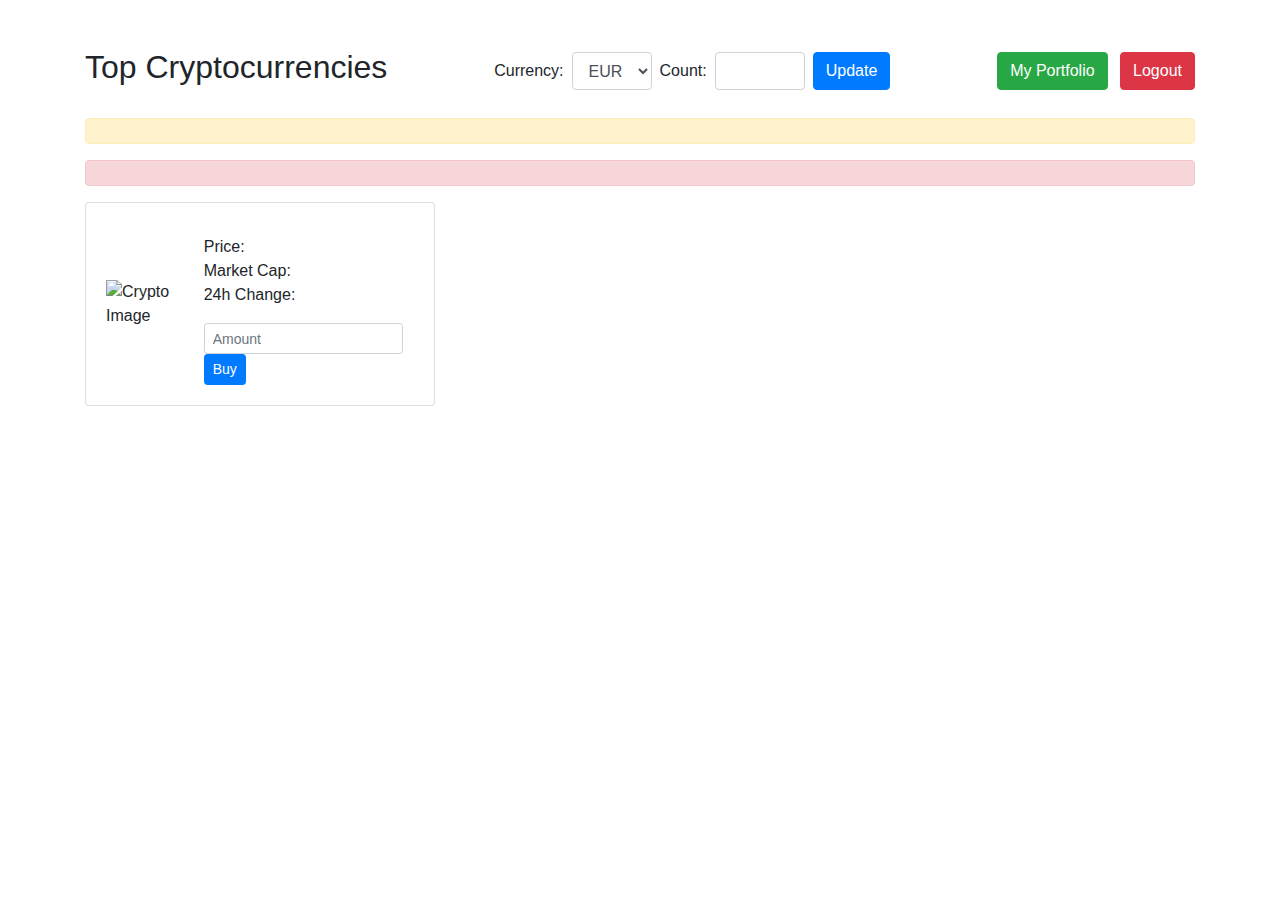
<file: target/classes/templates/index.html>
<!DOCTYPE html>
<html xmlns:th="http://www.thymeleaf.org">
<head>
    <meta charset="UTF-8">
    <title>Top Cryptocurrencies</title>
    <link rel="stylesheet" href="https://stackpath.bootstrapcdn.com/bootstrap/4.5.2/css/bootstrap.min.css">
    <link rel="stylesheet" th:href="@{/css/modern-dark.css}">
</head>
<body>
<div class="container mt-5">
    <div class="d-flex justify-content-between align-items-center mb-4">
        <h2>Top Cryptocurrencies</h2>
        <form th:action="@{/}" method="get" class="form-inline">
            <div class="form-group mr-2">
                <label for="currency" class="mr-2">Currency:</label>
                <select id="currency" name="currency" class="form-control">
                    <option value="eur" th:selected="${currency == 'eur'}">EUR</option>
                    <option value="usd" th:selected="${currency == 'usd'}">USD</option>
                </select>
            </div>
            <div class="form-group mr-2">
                <label for="count" class="mr-2">Count:</label>
                <input type="number" id="count" name="count" class="form-control" required min="1" max="250" th:value="${count}">
            </div>
            <button type="submit" class="btn btn-primary">Update</button>
        </form>
        <div>
            <a th:href="@{/portfolio}" class="btn btn-success mr-2">My Portfolio</a>
            <form th:action="@{/logout}" method="post" style="display: inline;">
                <input type="hidden" th:name="${_csrf != null ? _csrf.parameterName : '_csrf'}" th:value="${_csrf != null ? _csrf.token : ''}"/>
                <button type="submit" class="btn btn-danger">Logout</button>
            </form>
        </div>
    </div>

    <div th:if="${warningMessage}" class="alert alert-warning" role="alert" th:text="${warningMessage}"></div>
    <div th:if="${errorMessage}" class="alert alert-danger" role="alert" th:text="${errorMessage}"></div>

    <div class="row">
        <div th:each="crypto : ${cryptocurrencies}" class="col-md-4 crypto-card">
            <div class="card">
                <div class="card-body d-flex align-items-center">
                    <img th:src="${crypto.image}" alt="Crypto Image">
                    <div>
                        <h5 class="card-title" th:text="${crypto.name}"></h5>
                        <p class="card-text">
                            Price: <span th:switch="${currency.toLowerCase()}">
                                        <span th:case="'eur'" th:text="${#numbers.formatDecimal(crypto.currentPrice, 1, 2, 'COMMA')} + ' €'"></span>
                                        <span th:case="'usd'" th:text="${#numbers.formatDecimal(crypto.currentPrice, 1, 2, 'COMMA')} + ' $'"></span>
                                        <span th:case="*" th:text="${#numbers.formatDecimal(crypto.currentPrice, 1, 2, 'COMMA')} + ' ' + ${currency.toUpperCase()}"></span>
                                   </span><br>
                            Market Cap: <span th:text="${crypto.marketCapFormatted}"></span><br>
                            24h Change: <span th:text="${#numbers.formatDecimal(crypto.priceChangePercentage24h, 1, 2, 'COMMA')} + '%'"
                                              th:classappend="${crypto.priceChangePercentage24h > 0} ? 'positive' : (${crypto.priceChangePercentage24h < 0} ? 'negative' : '')"></span>
                        </p>
                        <form th:action="@{/portfolio/buy}" method="post" class="buy-form form-inline">
                            <input type="hidden" th:name="${_csrf != null ? _csrf.parameterName : '_csrf'}" th:value="${_csrf != null ? _csrf.token : ''}"/>
                            <input type="hidden" name="cryptocurrencyId" th:value="${crypto.id}" />
                            <input type="hidden" name="cryptocurrencyName" th:value="${crypto.name}" />
                            <input type="hidden" name="cryptocurrencySymbol" th:value="${crypto.symbol}" />
                            <input type="hidden" name="currentPrice" th:value="${crypto.currentPrice}" />
                            <div class="form-group">
                                <input type="number" name="amount" class="form-control form-control-sm" placeholder="Amount" required step="any" min="0.00000001"/>
                            </div>
                            <button type="submit" class="btn btn-primary btn-sm">Buy</button>
                        </form>
                    </div>
                </div>
            </div>
        </div>
    </div>
</div>

<script th:inline="javascript">
/*<![CDATA[*/
    const pollingInterval = 60000;

    function fetchCryptoData() {
        const currencySelect = document.getElementById('currency');
        const countInput = document.getElementById('count');

        const currency = currencySelect.value;
        const count = countInput.value;

        const url = `/?currency=${encodeURIComponent(currency)}&count=${encodeURIComponent(count)}`;

        fetch(url)
            .then(response => {
                if (!response.ok) {
                    throw new Error('Network response was not ok');
                }
                return response.text();
            })
            .then(html => {
                const parser = new DOMParser();
                const doc = parser.parseFromString(html, 'text/html');

                const newCryptoRow = doc.querySelector('.row');
                const currentCryptoRow = document.querySelector('.row');
                if (newCryptoRow && currentCryptoRow) {
                    currentCryptoRow.innerHTML = newCryptoRow.innerHTML;
                }

                const newWarningMessage = doc.querySelector('div[th\\:if="${warningMessage}"]');
                const currentWarningMessage = document.querySelector('div[th\\:if="${warningMessage}"]');
                if (currentWarningMessage) {
                    if (newWarningMessage && newWarningMessage.textContent.trim() !== "") {
                        currentWarningMessage.className = newWarningMessage.className;
                        currentWarningMessage.style.display = '';
                        currentWarningMessage.textContent = newWarningMessage.textContent;
                    } else {
                        currentWarningMessage.style.display = 'none';
                        currentWarningMessage.textContent = '';
                    }
                }

                const newErrorMessage = doc.querySelector('div[th\\:if="${errorMessage}"]');
                const currentErrorMessage = document.querySelector('div[th\\:if="${errorMessage}"]');
                if (currentErrorMessage) {
                    if (newErrorMessage && newErrorMessage.textContent.trim() !== "") {
                        currentErrorMessage.className = newErrorMessage.className;
                        currentErrorMessage.style.display = '';
                        currentErrorMessage.textContent = newErrorMessage.textContent;
                    } else {
                        currentErrorMessage.style.display = 'none';
                        currentErrorMessage.textContent = '';
                    }
                }
            })
            .catch(error => {
                console.error('Error fetching crypto data:', error);
                const errorDiv = document.querySelector('div[th\\:if="${errorMessage}"]');
                if (errorDiv) {
                    errorDiv.textContent = 'Failed to automatically update data. Please try refreshing the page or check console for errors.';
                    errorDiv.style.display = 'block';
                }
            });
    }

    setInterval(fetchCryptoData, pollingInterval);

/*]]>*/
</script>

</body>
</html>
</file>
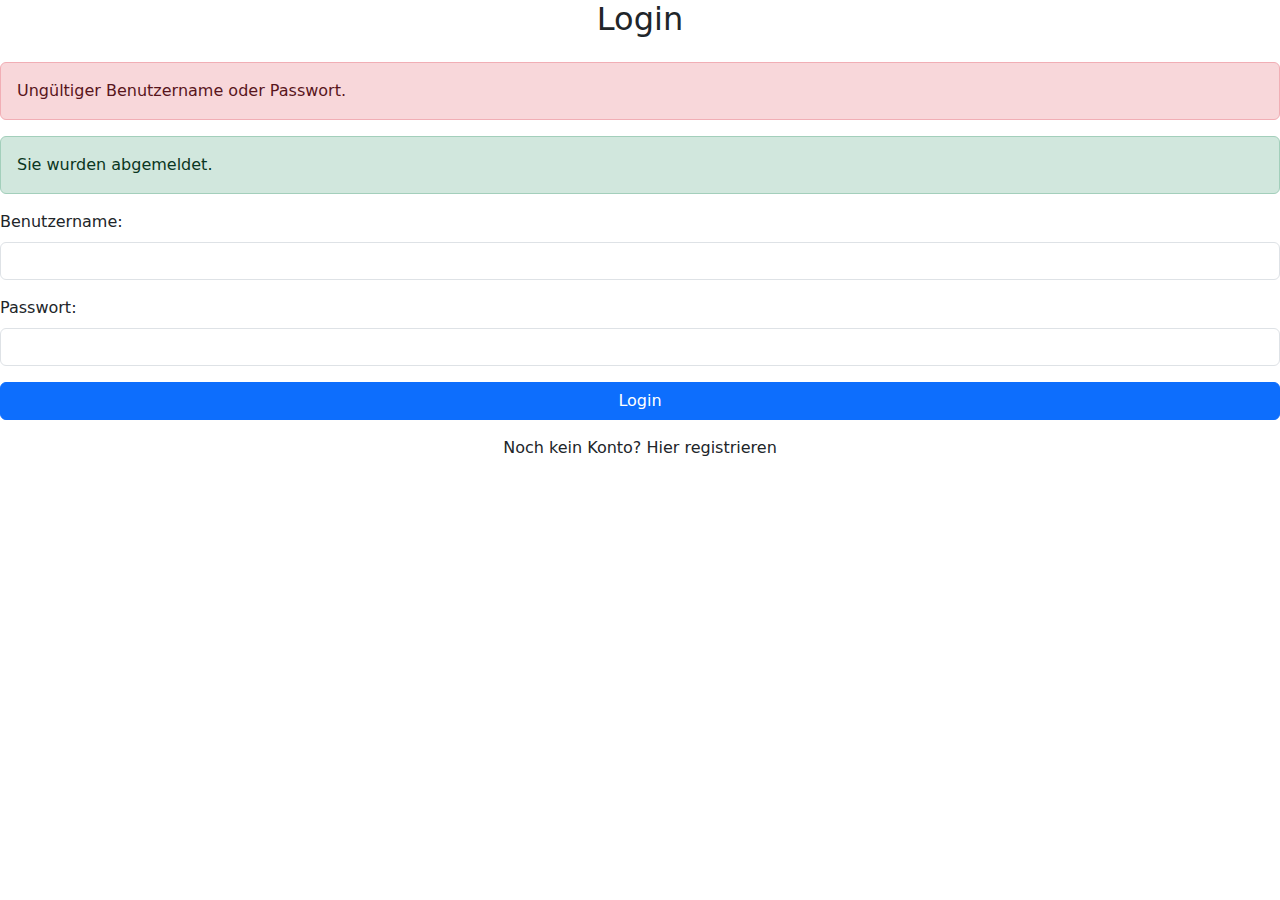
<file: target/classes/templates/login.html>
<!DOCTYPE html>
<html lang="en" xmlns:th="http://www.thymeleaf.org">
<head>
    <meta charset="UTF-8">
    <title>Login</title>
    <link href="https://cdn.jsdelivr.net/npm/bootstrap@5.3.0/dist/css/bootstrap.min.css" rel="stylesheet">
    <link rel="stylesheet" th:href="@{/css/modern-dark.css}">
</head>
<body class="dark-theme-auth-body">
<div class="login-container">
    <h2 class="text-center mb-4">Login</h2>

    <div th:if="${displayLoginError}" class="alert alert-danger" role="alert">
        Ungültiger Benutzername oder Passwort.
    </div>

    <div th:if="${displayLogoutMessage}" class="alert alert-success" role="alert">
        Sie wurden abgemeldet.
    </div>

    <form th:action="@{/login}" method="post">
        <input type="hidden" th:name="${_csrf != null ? _csrf.parameterName : '_csrf'}" 
               th:value="${_csrf != null ? _csrf.token : ''}"/>
               
        <div class="mb-3">
            <label for="username" class="form-label">Benutzername:</label>
            <input type="text" class="form-control" id="username" name="username" required>
        </div>
        <div class="mb-3">
            <label for="password" class="form-label">Passwort:</label>
            <input type="password" class="form-control" id="password" name="password" required>
        </div>
        <button type="submit" class="btn btn-primary w-100">Login</button>
    </form>

    <div class="text-center mt-3">
        <p>Noch kein Konto? <a th:href="@{/register}">Hier registrieren</a></p>
    </div>
</div>

<script src="https://cdn.jsdelivr.net/npm/bootstrap@5.3.0/dist/js/bootstrap.bundle.min.js"></script>
</body>
</html>
</file>
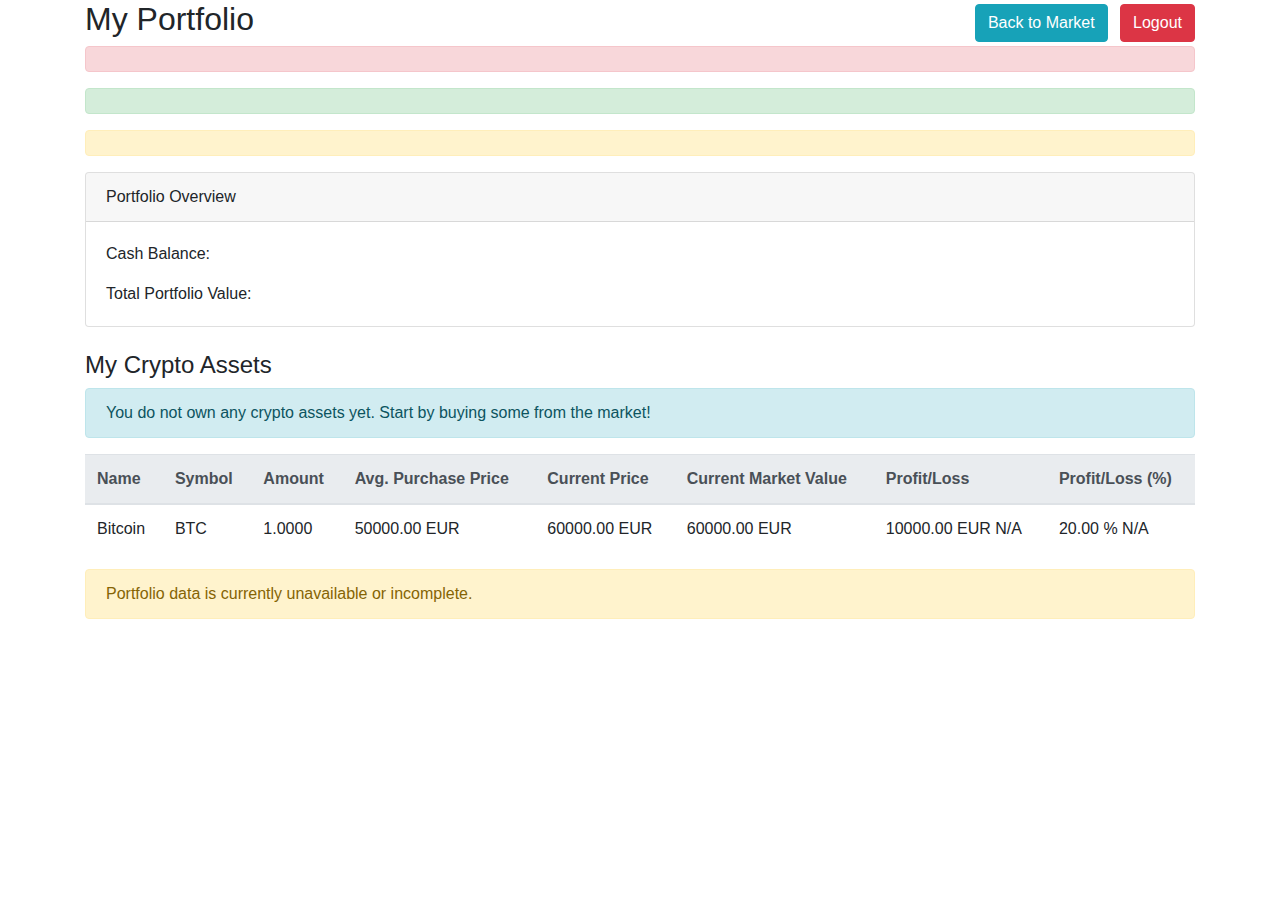
<file: target/classes/templates/portfolio.html>
<!DOCTYPE html>
<html xmlns:th="http://www.thymeleaf.org">
<head>
    <meta charset="UTF-8">
    <title>My Portfolio</title>
    <link rel="stylesheet" href="https://stackpath.bootstrapcdn.com/bootstrap/4.5.2/css/bootstrap.min.css">
    <link rel="stylesheet" th:href="@{/css/modern-dark.css}">
</head>
<body>
<div class="container">

    <div class="d-flex justify-content-between align-items-center portfolio-header">
        <h2>My Portfolio</h2>
        <div>
            <a th:href="@{/}" class="btn btn-info mr-2">Back to Market</a>
            <form th:action="@{/logout}" method="post" style="display: inline;">
                <input type="hidden" th:name="${_csrf != null ? _csrf.parameterName : '_csrf'}" th:value="${_csrf != null ? _csrf.token : ''}"/>
                <button type="submit" class="btn btn-danger">Logout</button>
            </form>
        </div>
    </div>

    <div th:if="${errorMessage}" class="alert alert-danger" role="alert" th:text="${errorMessage}"></div>
    <div th:if="${successMessage}" class="alert alert-success" role="alert" th:text="${successMessage}"></div>
    <div th:if="${warningMessage}" class="alert alert-warning" role="alert" th:text="${warningMessage}"></div>

    <div th:if="${portfolio}">
        <div class="card mb-4">
            <div class="card-header">
                Portfolio Overview
            </div>
            <div class="card-body">
                <p class="card-text">
                    Cash Balance: <span class="balance-highlight" th:text="${#numbers.formatDecimal(userBalance, 1, 'POINT', 2, 'COMMA')} + ' ' + ${portfolioCurrency}"></span>
                </p>
                <p class="card-text">
                    Total Portfolio Value: <span class="balance-highlight" th:text="${#numbers.formatDecimal(totalPortfolioValue, 1, 'POINT', 2, 'COMMA')} + ' ' + ${portfolioCurrency}"></span>
                </p>
            </div>
        </div>

        <h4>My Crypto Assets</h4>

        <th:block th:if="${portfolioAssets != null}">
            <div th:if="${isPortfolioEmpty}" class="alert alert-info empty-portfolio" role="alert">
                You do not own any crypto assets yet. Start by buying some from the market!
            </div>

            <table class="table table-hover" th:unless="${isPortfolioEmpty}">
                <thead class="thead-light">
                <tr>
                    <th>Name</th>
                    <th>Symbol</th>
                    <th>Amount</th>
                    <th>Avg. Purchase Price</th>
                    <th>Current Price</th>
                    <th>Current Market Value</th>
                    <th>Profit/Loss</th>
                    <th>Profit/Loss (%)</th>
                </tr>
                </thead>
                <tbody>
                <tr th:each="asset : ${portfolioAssets}">
                    <td th:text="${asset.cryptocurrencyName}">Bitcoin</td>
                    <td th:text="${asset.cryptocurrencySymbol.toUpperCase()}">BTC</td>
                    <td th:text="${#numbers.formatDecimal(asset.amount, 1, 'POINT', 4, 'COMMA')}">1.0000</td>
                    <td th:text="${#numbers.formatDecimal(asset.averagePurchasePrice, 1, 'POINT', 2, 'COMMA')} + ' ' + ${portfolioCurrency}">50000.00 EUR</td>
                    <td th:text="${#numbers.formatDecimal(asset.currentPrice, 1, 'POINT', 2, 'COMMA')} + ' ' + ${portfolioCurrency}">60000.00 EUR</td>
                    <td th:text="${#numbers.formatDecimal(asset.currentMarketValue, 1, 'POINT', 2, 'COMMA')} + ' ' + ${portfolioCurrency}">60000.00 EUR</td>
                    <td>
                        <span th:if="${asset.profitOrLoss != null}" 
                              th:text="${#numbers.formatDecimal(asset.profitOrLoss, 1, 'POINT', 2, 'COMMA')} + ' ' + ${portfolioCurrency}" 
                              th:class="${asset.profitOrLoss.compareTo(T(java.math.BigDecimal).ZERO) >= 0 ? 'profit' : 'loss'}">10000.00 EUR</span>
                        <span th:unless="${asset.profitOrLoss != null}">N/A</span>
                    </td>
                    <td>
                        <span th:if="${asset.profitOrLossPercentage != null}" 
                              th:text="${#numbers.formatDecimal(asset.profitOrLossPercentage, 1, 'POINT', 2, 'COMMA')} + ' %'" 
                              th:class="${asset.profitOrLossPercentage.compareTo(T(java.math.BigDecimal).ZERO) >= 0 ? 'profit' : 'loss'}">20.00 %</span>
                        <span th:unless="${asset.profitOrLossPercentage != null}">N/A</span>
                    </td>
                </tr>
                </tbody>
            </table>
        </th:block>
        
        <th:block th:if="${portfolioAssets == null}">
             <div class="alert alert-warning" role="alert">
                Portfolio data is currently unavailable or incomplete.
            </div>
        </th:block>

    </div>

</div>
</body>
</html>
</file>
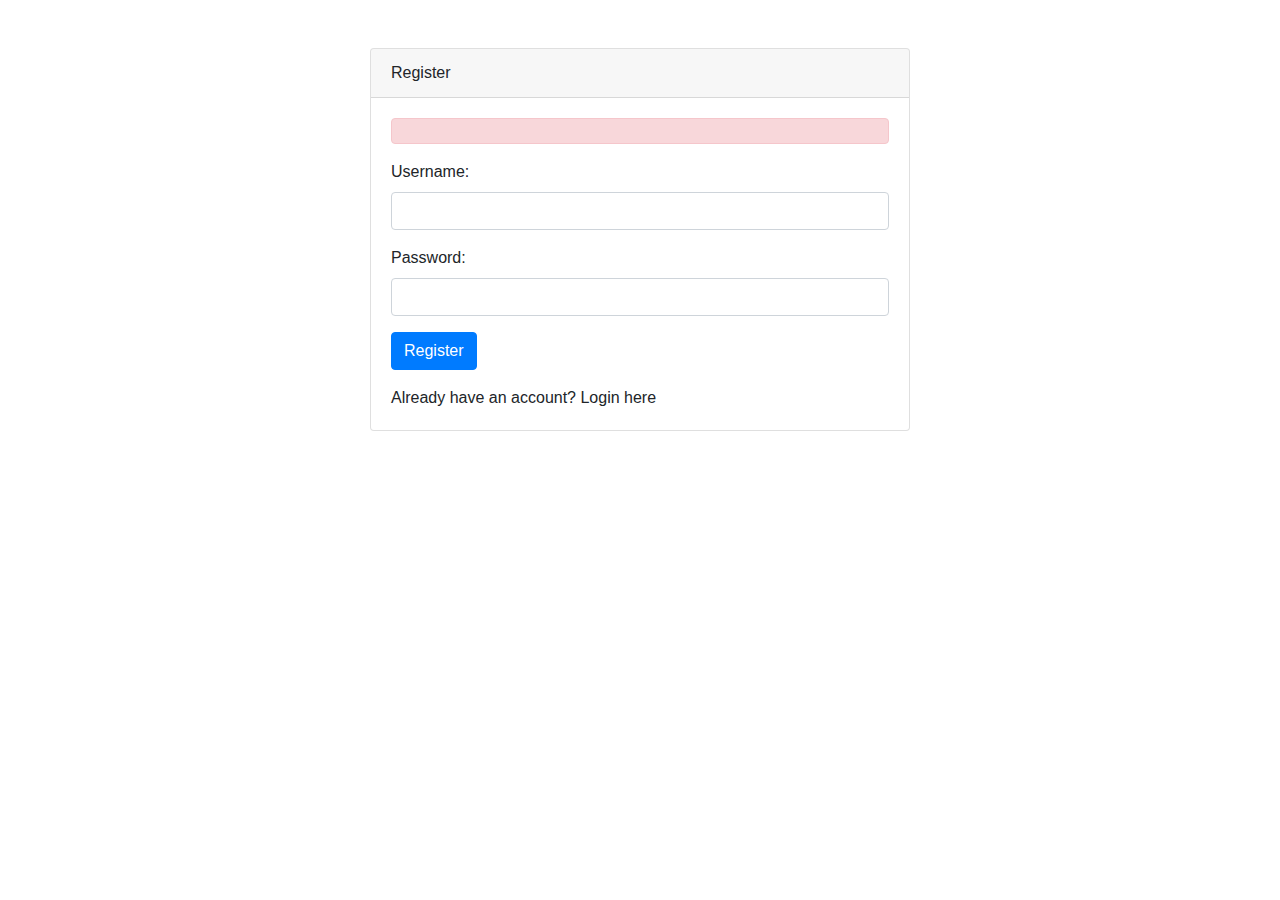
<file: target/classes/templates/register.html>
<!DOCTYPE html>
<html xmlns:th="http://www.thymeleaf.org">
<head>
    <title>Register</title>
    <link rel="stylesheet" href="https://stackpath.bootstrapcdn.com/bootstrap/4.5.2/css/bootstrap.min.css">
    <link rel="stylesheet" th:href="@{/css/modern-dark.css}">
</head>
<body class="dark-theme-auth-body">
<div class="container mt-5">
    <div class="row justify-content-center">
        <div class="col-md-6">
            <div class="card">
                <div class="card-header">Register</div>
                <div class="card-body">
                    <div th:if="${error}" class="alert alert-danger" role="alert" th:text="${error}"></div>

                    <form th:action="@{/register}" method="post">
                        <input type="hidden" th:name="${_csrf != null ? _csrf.parameterName : '_csrf'}" 
                               th:value="${_csrf != null ? _csrf.token : ''}"/>
                        
                        <div class="form-group">
                            <label for="username">Username:</label>
                            <input type="text" id="username" name="username" class="form-control" required>
                        </div>
                        <div class="form-group">
                            <label for="password">Password:</label>
                            <input type="password" id="password" name="password" class="form-control" required>
                        </div>
                        <button type="submit" class="btn btn-primary">Register</button>
                    </form>
                    <div class="mt-3">
                        Already have an account? <a th:href="@{/login}">Login here</a>
                    </div>
                </div>
            </div>
        </div>
    </div>
</div>
</body>
</html>
</file>
